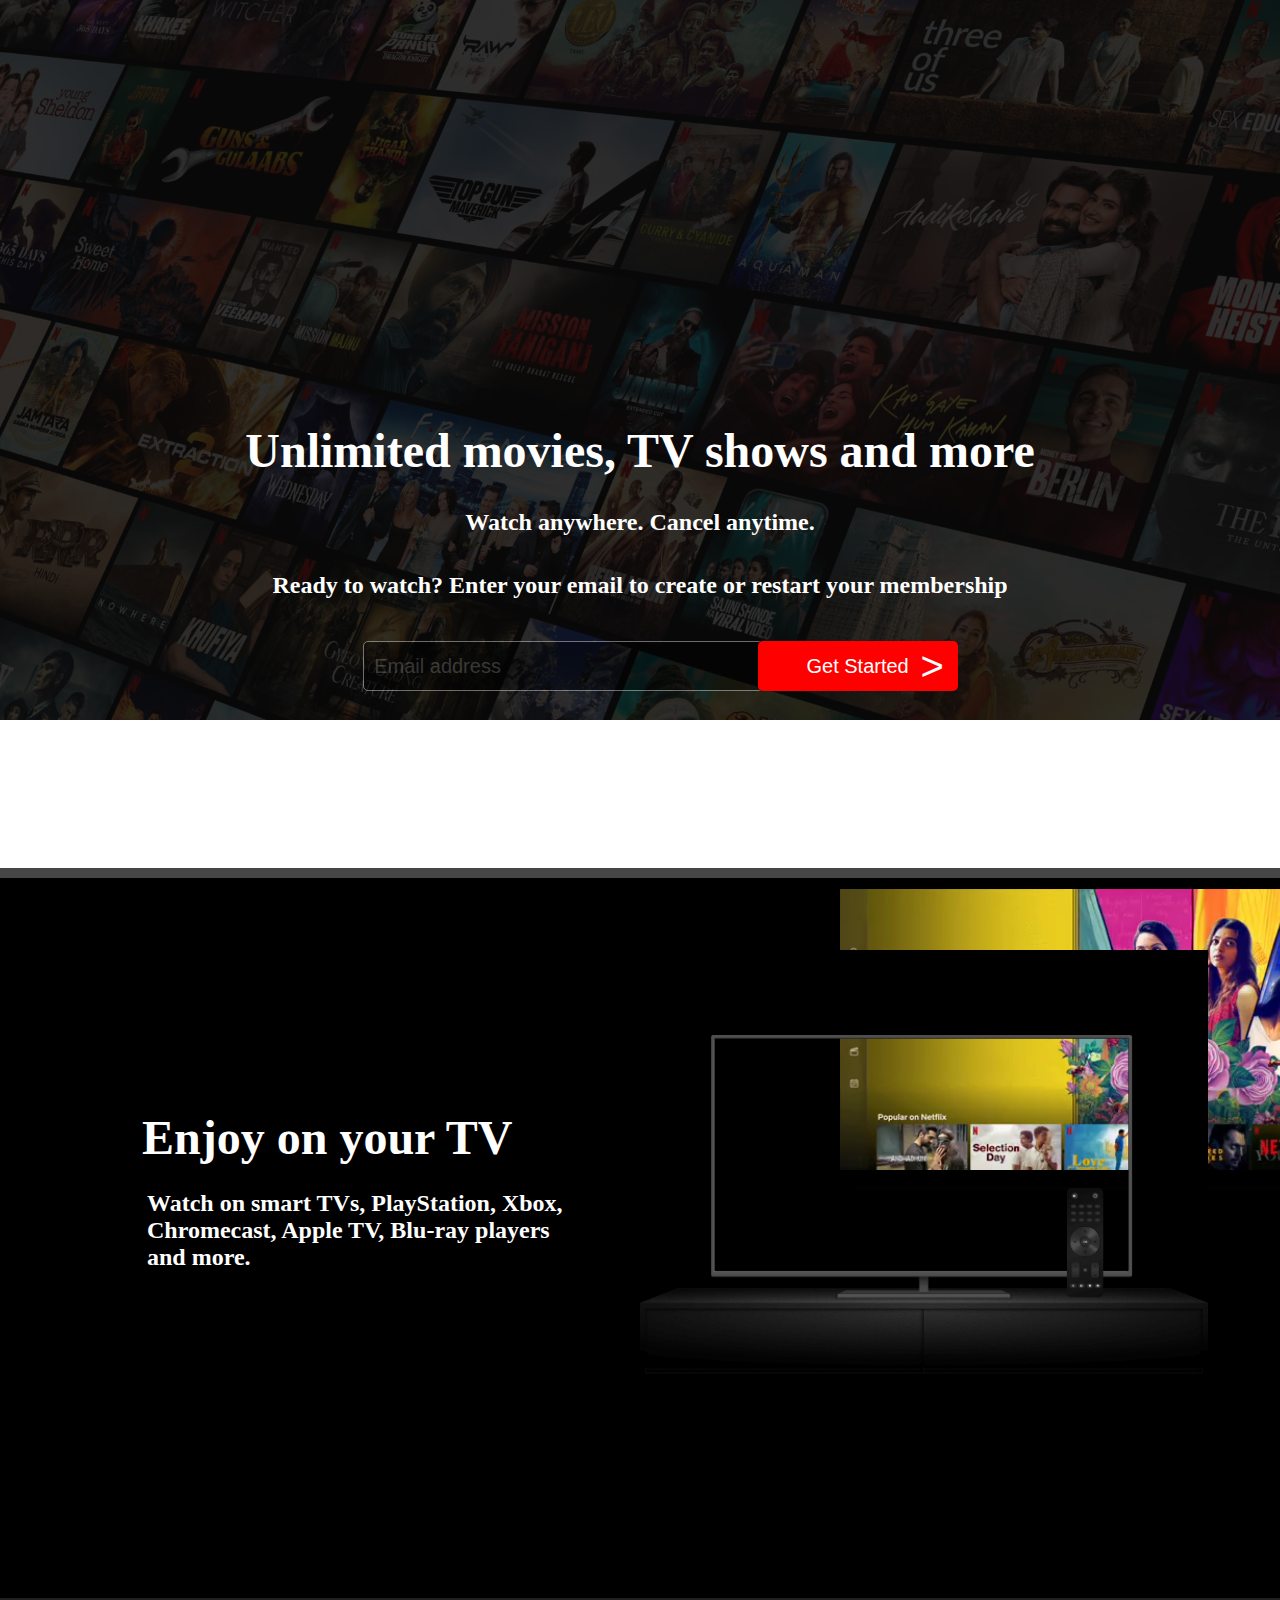
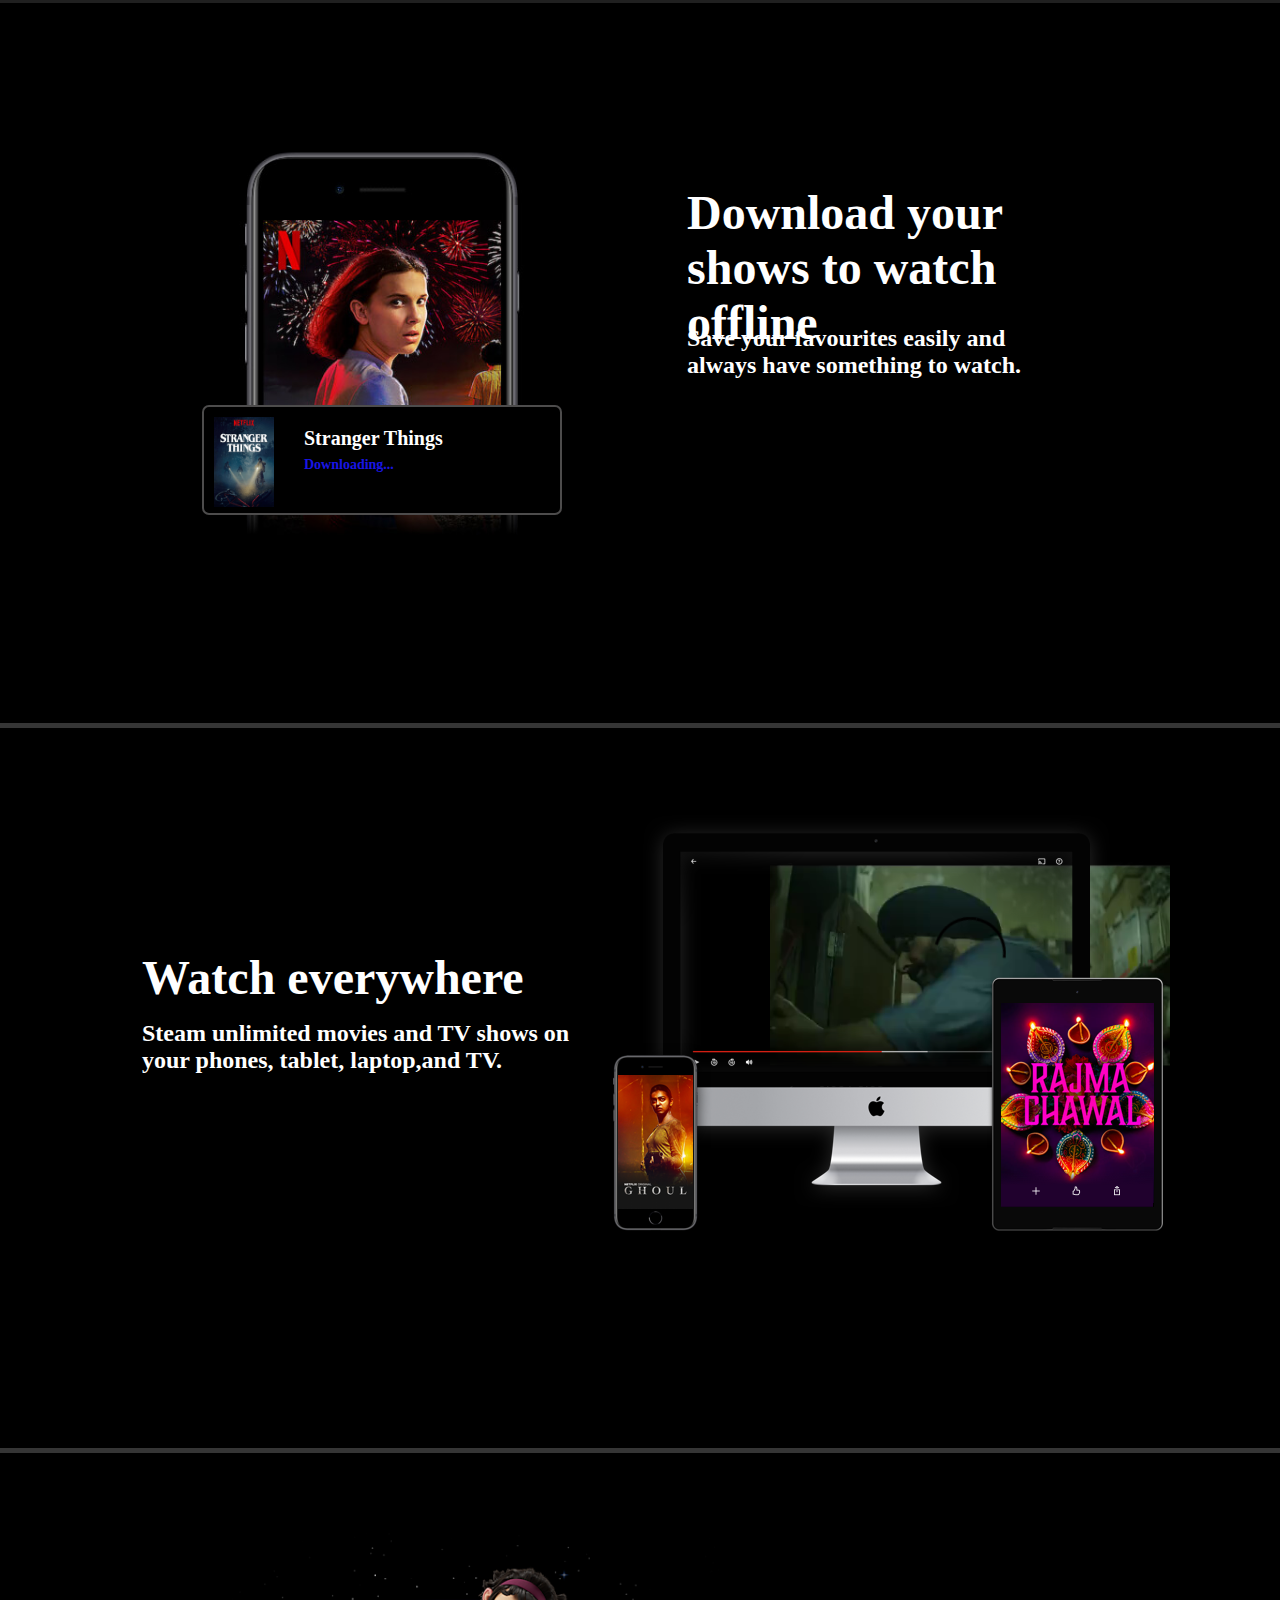
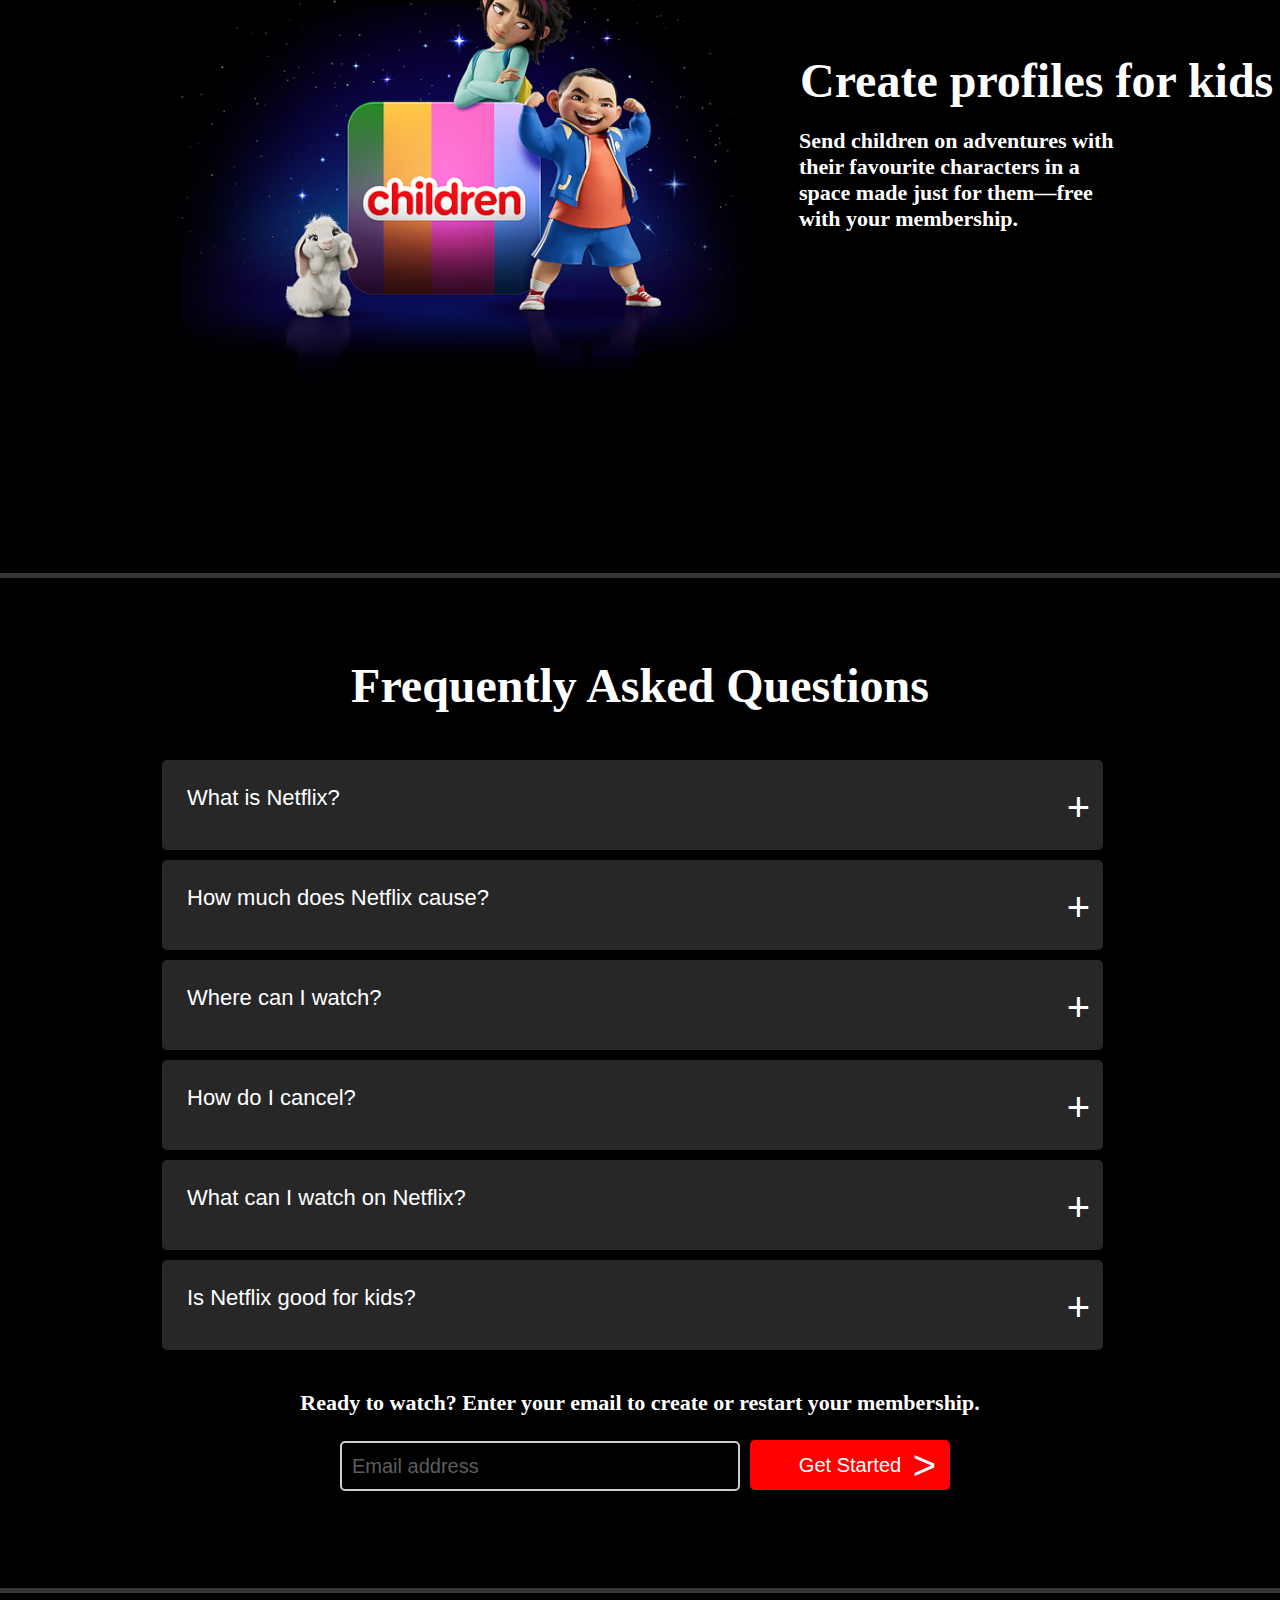
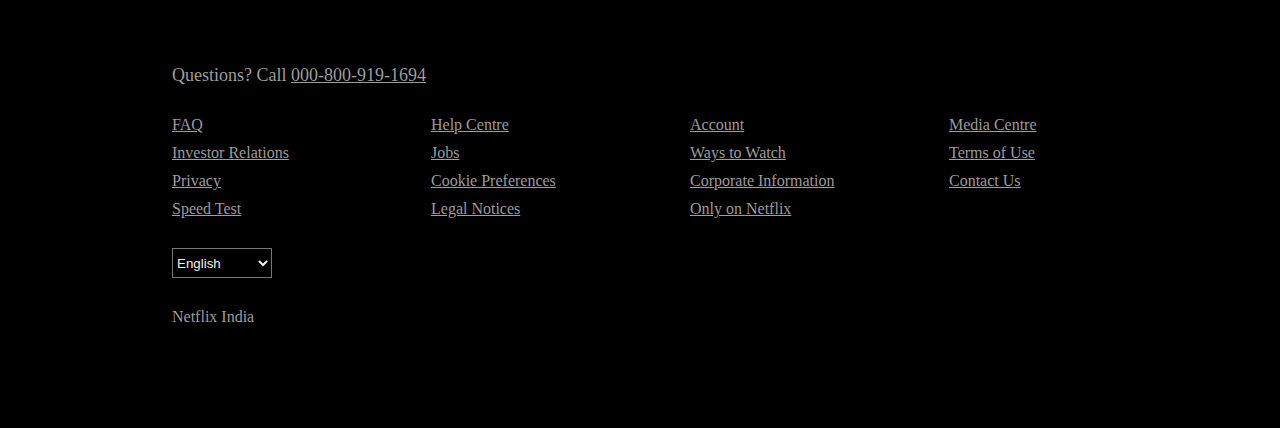
<file: index.html>
<!DOCTYPE html>
<html lang="en">
<head>
    <meta charset="UTF-8">
    <meta name="viewport" content="width=device-width, initial-scale=1.0">
    <title>Netflix</title>
    <link rel="stylesheet" href="style.css">
</head>
<body>
    <section id="home">
        
        <div class="image-container">
            <img class="image" src="background.jpg" alt="Your Image">
          </div>
          <div class="container">
            <img class="ntfx" src="logo.png">
            <div id="lang">
            <select id="eng" name="English">
                <option value="english">  English  </option>
                <option value="hindi">hindi</option>
            </select>
        </div>
            <div id="signin">
            <button class="btn1">Sign In</button>
            </div>
        </div>
        <h1 class="overlay-text">
            Unlimited movies, TV shows and more</h1>
            <h1 class="ov_text">Watch anywhere. Cancel anytime.</h1>
            <h1 class="ov_text2">Ready to watch? Enter your email to create or restart your membership</h1>
            <input type="text" class="email" placeholder="Email address">
            <button class="sub_email">Get Started </button>
    </section>

    <section id="instance">
        <div id="overtxt">
            <div id="secondtxt">
                <h id="crist-oo">Enjoy on your TV</h>
                <div class="description-container">
                    <p id="crist-op">
                        Watch on smart TVs, PlayStation, Xbox, Chromecast, Apple TV, Blu-ray players and more.
                    </p>
                </div>
            </div>
            <img class="tv" src="tv.png" alt="Image">
            <video class="video_llr" width="500" height="360"  controls autoplay muted loop>
                <source src="video-tv-in-0819.m4v" type="video/mp4">
                Your browser does not support the video tag.
            </video>
        </div>
    </section>

    <section id="visible">
        <div class="use_dro">
            <img id="mob_set" src="mobile-0819.jpg" height="450" >
            <div class="rectangle">
                <img id="qrete" src="boxshot.png" alt="image" width="60" height="90">
                <h3 id="stranger">Stranger Things</h3><br>
                <p id="para">Downloading...</p>
            </div>
            <div class="mark">
                <div id="ageis">
                <h1 id="aria">Download your shows to watch offline<br></h1>
            </div>
                <p id="card_no">Save your favourites easily and always have something to watch.</p>
           </div>
        </div>
    </section>

    <section id="stream">
        <div class="vision">
            <h1 id="heading">Watch everywhere</h1>
            <h1 id="content">Steam unlimited movies and TV shows on your phones, tablet, laptop,and TV.</h1>
            <img id="credit" src="device-pile-in.png"alt="Image">
            <video class="vdo_llr" src="video-devices-in.m4v" width="350" height="360" controls autoplay muted loop>
                Your browser does not support the video tag.
            </video>
        </div>
    </section>
    
    <section id="varient">
        <div class="grid">
            <img class="child" src="children.png" alt="Image" width="600" >
            <h1 id="lader">Create profiles for kids</h1>
            <p id="element">Send children on adventures with their favourite characters in a space made just for them—free with your membership.</p>
        </div>  
    </section>

    <section id="property">
        <div class="meter">
            <h1 id="qun">Frequently Asked Questions</h1><br>
            <div class="no_question">
                <button class="character" id="button01">What is Netflix? </button>
                <button class="character" id="button02">How much does Netflix cause? </button>
                <button class="character" id="button03">Where can I watch?</button>
                <button class="character" id="button04">How do I cancel?</button>
                <button class="character" id="button05">What can I watch on Netflix?</button>
                <button class="character" id="button06">Is Netflix good for kids?</button>
              </div>
              <h1 id="query">Ready to watch? Enter your email to create or restart your membership.</h1>
              <input type="text" class="email02" placeholder="Email address">
            <button class="sub_email02">Get Started  </button>
        </div>
    </section>

    <section id="cr">
        <div class="copyright">
           <p id="call"> Questions? Call <a href="">000-800-919-1694</a></p>
           <div class="faq">
            <a href="">FAQ</a>
            <a href="">Help Centre</a>
            <a href="">Account</a>
            <a href="">Media Centre</a>
            <a href="">Investor Relations</a>
            <a href="">Jobs</a>
            <a href="">Ways to Watch</a>
            <a href="">Terms of Use</a>
            <a href="">Privacy</a>
            <a href="">Cookie Preferences</a>
            <a href="">Corporate Information</a>
            <a href="">Contact Us</a>
            <a href="">Speed Test</a>
            <a href="">Legal Notices</a>
            <a href="">Only on Netflix</a>
           </div>
           <div id="lang02">
            <select id="eng02" name="English">
                <option value="english">  English  </option>
                <option value="hindi">hindi</option>
            </select>
        </div>
        <p id="last">Netflix India</p>
        </div>

    </section>
</file>
<file: style.css>
* {
    padding: 0;
    margin: 0;
    box-sizing: border-box;
}
#home {
    margin: 0;
    padding: 0;
    height: 97vh;
    overflow: hidden;
}
.image-container {
    position: relative;
    display: inline-block;
} 
.image-container::before {
    display: flex;
    content: "";
    position: absolute;
    top: 0;
    left: 0;
    width: 100%;
    height: 100%;
    background: rgba(11, 10, 10,0.8); 
    z-index: 1; 
}
.image {
    display: flex;
    max-width: 100%;
    height: auto;
    z-index: 0; 
}
.container {
    position: relative;
    width: 100%;
    height: 40px;
    margin-top: -800px;
    padding: 10px;
    display: flex;
    justify-content: space-between;
    align-items: center; 
    width: 100%;
    background:transparent;
    z-index: 2;
}
.ntfx {
    width: 150px;
    margin: 8px 0 0 200px;
    z-index: 2;
}
select {
    width: 250px; 
    height: 30px; 
  }
#eng {
    width: 100px;
    display: flex;
    color: rgb(255, 255, 255);
    background: transparent;
    align-items: center;
    padding-right: 5px;
    padding: 8px,30px;
}
#lang{
    margin-left: 50%;
}
#signin {
    display: flex;
    margin-right: 9%;
    align-items: center;
}
.btn1 {
    background-color: red;
    color: white;
    padding: 8px 30px;
    border-radius: 5px;
    margin-left: 10px; 
}
.btn1:hover {
    background-color: darkred; 
}
.overlay-text {
    position: absolute;
    top: 50%; 
    left: 50%;
    transform: translate(-50%, -50%);
    font-size: 48px; 
    color: #ffffff;
    font-weight: bolder;
    text-align: center;
      white-space: nowrap; 
      overflow: hidden; 
      text-overflow: ellipsis; 
      max-width: 90%; 
    z-index: 2;
}

.ov_text{
    position: absolute;
    font-size: 24px;
    font-weight: 900;
    color: #fff;
    transform: translate(-50%, -50%);
    left: 50%;
    top: 58%;
    z-index: 2;
    text-align: center;
    white-space: nowrap;
    overflow: hidden;
}
.ov_text2{
    position: absolute;
    font-size: 24px;
    font-weight: bold;
    color: #fff;
    transform: translate(-50%, -50%);
    left: 50%;
    top: 65%;
    z-index: 2;
    text-align: center;
    white-space: nowrap;
    overflow: hidden;
}
.email {
    position: absolute;
    font-size: 20px;
    transform: translate(-50%, -50%);
    background-color: #000000;
    opacity: 0.4;
    text-align: left;
    left: 44%;
    top: 74%;
    width: 400px;
    height: 50px;
    z-index: 2;
    border: 1px solid white; 
    border-radius: 5px;
    padding: 0 10px; 
    color: white;
}
.sub_email {
    position: absolute;
    font-size: 20px;
    color: #fff;
    transform: translate(-50%, -50%);
    width: 200px;
    height: 50px;
    left: 67%;
    top: 74%;
    background-color: red;
    z-index: 2;
    border: none;
    border-radius: 5px;
    cursor: pointer;
}
.sub_email:hover {
    background-color: darkred; 
}
.sub_email::after {
    content: '>'; 
    position: absolute;
    display: inline-block; 
    margin-left:0px ;
    margin-top: -11px;
    font-size: 40px;
    font-weight: 0;
    transform: translateX(50%); 
}


#instance {
    background-color: black;
    margin: 0px;
    margin-top: 5px;
    outline: 10px solid rgba(0, 0, 0, 0.724);
    padding: 0;
    height: 80vh;
    overflow: hidden;
}
#overtxt {
    padding: 72px;
    display: flex;
}
#secondtxt {
    margin-top: 160px;
    margin-left: 70px;
    width: 50%;
    color: #fff;
}
#crist-oo {
    font-size: 48px;
    font-weight: bolder;
    padding: 0 50px 50px 0;
    color: #fff;
}
.description-container {
    padding: 25px;
    display: flex;
    margin-left: -20px;
}
#crist-op {
    font-size: 24px;
    font-weight: bold;
    color: #fff;
    padding-right: 50px;
}
.tv {
    position: relative;
    width: 50%;
    z-index: 2;
}
.video_llr{
    z-index: 1;
    position: absolute;
    top: 850px;
    left: 840px;
}


#visible{
    background-color: black;
    margin: 0px;
    margin-top: 5px;
    outline: 10px solid rgba(0, 0, 0, 0.543);
    padding: 0;
    height: 80vh;
    overflow: hidden;
}
.use_dro{
    padding: 72px;
    display: flex;
}
#mob_set{
    position: absolute;
    margin-top: 10px;
    margin-left: 10px;
    z-index: 1;
}
.rectangle{
    position: relative;
    display: flex;
    width: 360px;
    height: 110px;
    background-color: #000000;
    margin-left: 130px;
    margin-top: 330px;
    z-index: 2;
    border-radius: 7px;
    border: 2px solid #767474a7; 
}
#qrete{
    margin-top: 10px;
    margin-left: 10px;
}
#stranger{
    padding: auto;
    font-size: 20px;
    font-weight: bold;
    margin-top: 20px;
    margin-left: 30px;
    margin-right: 100px;
    color: #fff;
}
#para{
    padding: auto;
    color: #1915e5;
    position: absolute;
    font-size: 14px;
    font-weight: bold;
    margin-top: 50px;
    margin-left: 100px;
}
.mark{
    position: absolute;
    float: right;
    display: flex;
    z-index: 2;
    margin-left: 600px;
}
#aria {
    color: #ffffff;
    display: flex;
    position: relative;
    font-weight: bolder;
    float: right;
    overflow: hidden;
    font-size: 48px;
    margin-top: 100px;
    margin-left: 10px;
    margin-right: 100px;
    padding: 10px 70px 20px 5px;
}

#card_no {
    color: #ffffff;
    position: absolute;
    font-size: 24px;
    font-weight: bold;
    padding: 30px 70px 20px 15px;
    margin-top: 220px; 
    margin-right: 150px;
}
#stream{
    background-color: black;
    margin: 0px;
    margin-top: 5px;
    outline: 10px solid rgba(0, 0, 0, 0.543);
    padding: 0;
    height: 80vh;
    overflow: hidden;
}
.vision{
    padding: 72px;
    display: flex;
}
#heading{
    font-size: 48px;
    font-weight:900;
    padding: 0 50px 50px 0;
    margin-top: 150px;
    white-space: nowrap;
    margin-left: 70px;
    width: 50%;
    color: #fff;
}
#content{
    position: absolute;
    font-size: 24px;
    font-weight: 300;
    margin-top: 220px;
    margin-left: 70px;
    font-weight:900 ;
    width: 40%;
    padding-right: 50px;
    color: #fff;
}
#credit {
    position: relative;
    display: flex;
    margin-left: -150px;
    z-index: 2;
}

.vdo_llr {
    display: flex;
    z-index: 1;
    position: absolute;
    width: 400px;
    height: 330px;
    left: 770px;
}

.gmi{
    margin-left: -600px;
    height: 100pxS;
}

#varient{
    background-color: black;
    margin: 0px;
    margin-top: 5px;
    outline: 10px solid rgba(0, 0, 0, 0.543);
    padding: 0;
    height: 80vh;
    overflow: hidden;
}
.grid{
    display: flex;
}
.child{
    padding: auto;
    display: flex;
    margin-left: 180px;
    margin-top: 80px;
}
#lader{
    padding: auto;
    display: flex;
    position: absolute;
    font-size: 48px;
    font-weight: bolder;
    color: white;
    margin-left: 800px;
    margin-top: 200px;
}
#element{
    padding: auto;
    /* display: flex; */
    font-size: 22px;
    font-weight: bolder;
    color: #ffffff;
    margin-left: 19px;
    margin-right: 100px;
    margin-top: 275px;
    padding-right:50px;
}


#property {
    background-color: black;
    margin: 0px;
    margin-top: 5px;
    outline: 10px solid rgba(0, 0, 0, 0.543);
    padding: 0;
    height: auto;
    overflow: hidden;
}
.meter {
    display: flex;
    flex-direction: column;
    align-items: center;
    padding: 72px;
    width: 100%;
} 
#qun {
    font-size: 48px;
    font-weight: bolder;
    color: #fff;
    text-align: center;
    line-height: 1.5;
    margin-bottom: 20px; 
}
.no_question{
    margin-left: 90px;
}
.character {
    text-align: left;
    margin: 0 auto;
    width: 90%;
    height: 90px;
    padding: 25px;
    font-size: 22px;
    background-color: #2a2a2bef;
    color: #fff;
    border: none;
    border-radius: 5px;
    cursor: pointer;
    margin-bottom: 10px;
}
.character:hover {
    background-color: #5c5c5d;
}
.character::after {
    content: ' +'; 
    position: relative;
    display: inline-block; 
    float:right;
    font-size: 40px;
    font-weight: 100;
    transform: translateX(50%); 
}
#query{
    color: #fff;
    text-align: center;
    padding: 30px;
    padding-bottom: 30px;
    font-size: 22px;
    font-weight: 700;
}
.email02 {
    font-size: 20px;
   margin-top: 20px;
    transform: translate(-50%, -50%);
    background-color: #000000;
    opacity: 0.8;
    text-align: left;
    align-items: center;
    margin-left: 200px;
    width: 400px;
    height: 50px;
    border: 2px solid white; 
    border-radius: 5px;
    padding: 0 10px; 
    color: white;
}
.sub_email02 {
    position: absolute;
    text-align: center;
    font-size: 20px;
    color: #fff;
    transform: translate(-50%, -50%);
    width: 200px;
    height: 50px;
    margin-left: 620px;
    margin-top:815px ;
    background-color: red;
    border: none;
    border-radius: 5px;
    cursor: pointer;
}
.sub_email02:hover {
    background-color: darkred; 
}
.sub_email02::after {
    content: '>'; 
    position: absolute;
    display: inline-block;
    margin-left:0px ;
    margin-top: -11px;
    font-size: 40px;
    font-weight: 100;
    transform: translateX(50%); 
}

#cr{
    background-color: black;
    margin: 0px;
    margin-top: 5px;
    outline: 10px solid rgba(0, 0, 0, 0.543);
    padding: 0;
    height: auto;
    overflow: hidden;
}
.copyright{
    display: flex;
    flex-direction: column;
    padding: 72px;
}
#call{
    margin-left: 100px;
    color: #bebbbbd7;
    font-size: 18px;
    white-space: nowrap;
}

.faq {
    display: flex;
    flex-wrap: wrap;
    margin-left: 100px;
    margin-top: 30px;
}

.faq a {
    margin-right: 20px;
    margin-bottom: 10px;
    color: #bebbbbd7;
    text-decoration: underline;
    flex-basis: calc(25% - 20px); 
}

#call a {
    color: #bebbbbd7;
    text-decoration: underline;
}
select {
    width: 250px;
    height: 30px; 
  }
#eng02 {
    width: 100px;
    display: flex;
    color: #f0f0f0;
    background: transparent;
    align-items: center;
    padding-right: 5px;
    padding: 8px,30px;
}
#lang02{
    padding-top: 20px;
    margin-left: 100px;
}
#last{
    margin-left: 70px;
    padding: 30px;
    font-style: 22px;
    color: #bebbbbd7;
}

@font-face {
    font-family: 'Netflix Sans';
    font-weight: 100;
    font-display: optional;
    src: url(https://assets.nflxext.com/ffe/siteui/fonts/netflix-sans/v3/NetflixSans_W_Th.woff2) format('woff2'),url(https://assets.nflxext.com/ffe/siteui/fonts/netflix-sans/v3/NetflixSans_W_Th.woff) format('woff')
}
</file>
